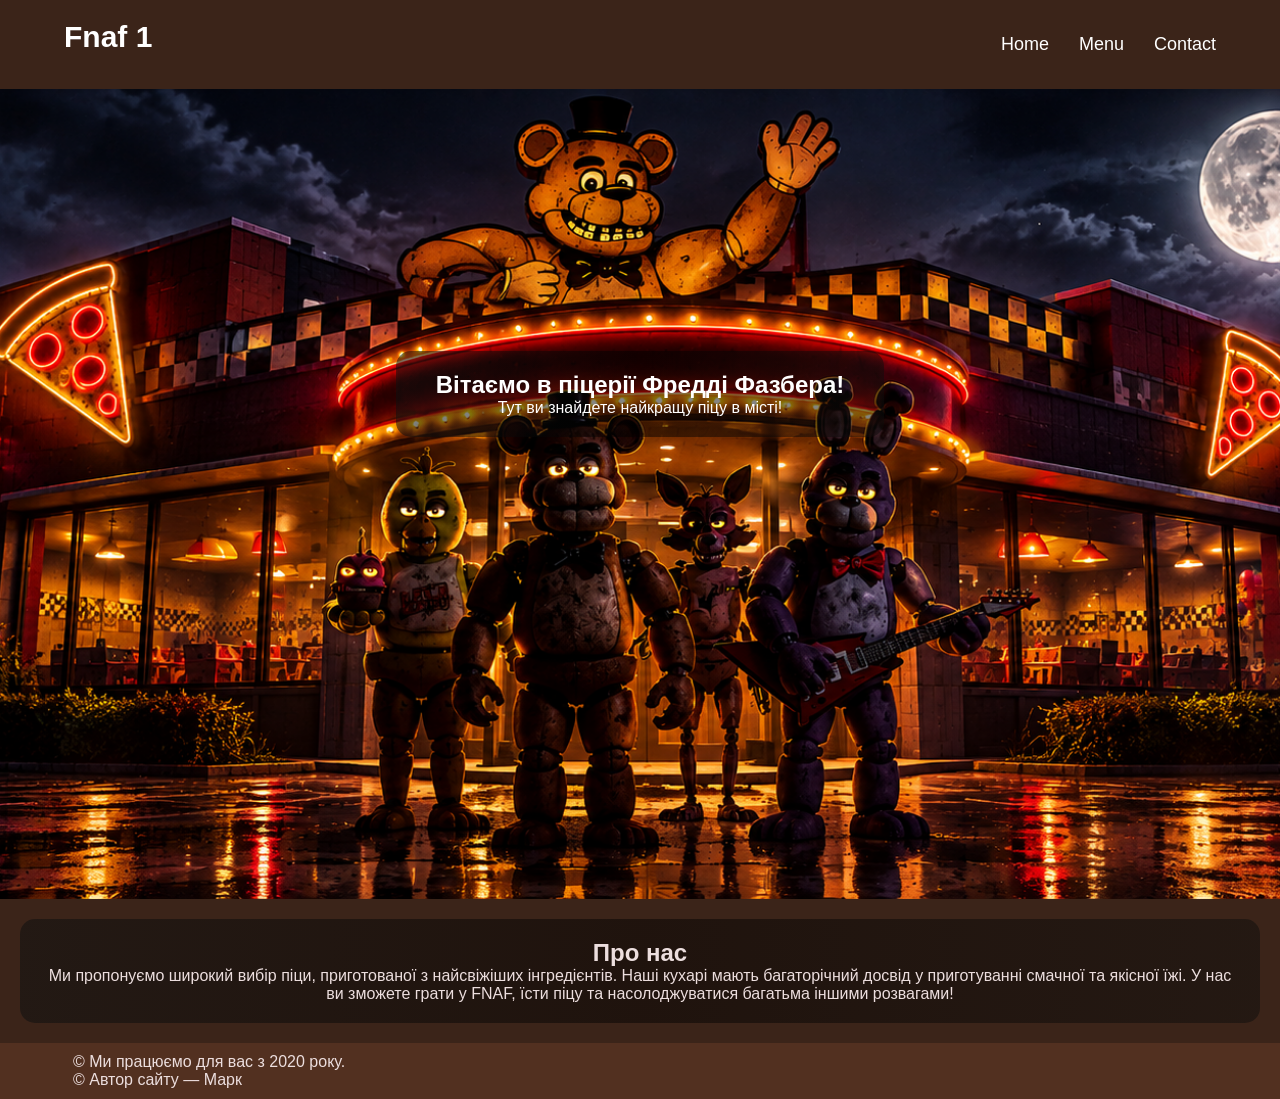
<file: index.html>
<!DOCTYPE html>
<html lang="uk">
<head>
    <meta charset="UTF-8">
    <meta name="viewport" content="width=device-width, initial-scale=1.0">
    <title>FNAF 1</title>
    <link rel="stylesheet" href="style.css">
</head>
<body>
    <header>
        <div class="container">
            <h1>Fnaf 1</h1>
            <nav>
                <ul>
                    <li><a href="index.html">Home</a></li>
                    <li><a href="about.html">Menu</a></li>
                    <li><a href="contact.html">Contact</a></li>
                </ul>
            </nav>
        </div>
    </header>

    <main>
        <div class="hero">
            <div class="container1">
                <h2>Вітаємо в піцерії Фредді Фазбера!</h2>
                <p>Тут ви знайдете найкращу піцу в місті!</p>
            </div>
        </div>

        <div class="container2">
            <section class="about">
                <h2>Про нас</h2>
                <p>Ми пропонуємо широкий вибір піци, приготованої з найсвіжіших інгредієнтів. Наші кухарі мають багаторічний досвід у приготуванні смачної та якісної їжі.
        У нас ви зможете грати у FNAF, їсти піцу та насолоджуватися багатьма іншими розвагами!</p>
           </section>
        </div>
    </main>

    <footer>
        <div class="container">
            <p>© Ми працюємо для вас з 2020 року.</p>
            <p>© Автор сайту — Марк</p>
        </div>
    </footer>
</body>
</html>
</file>
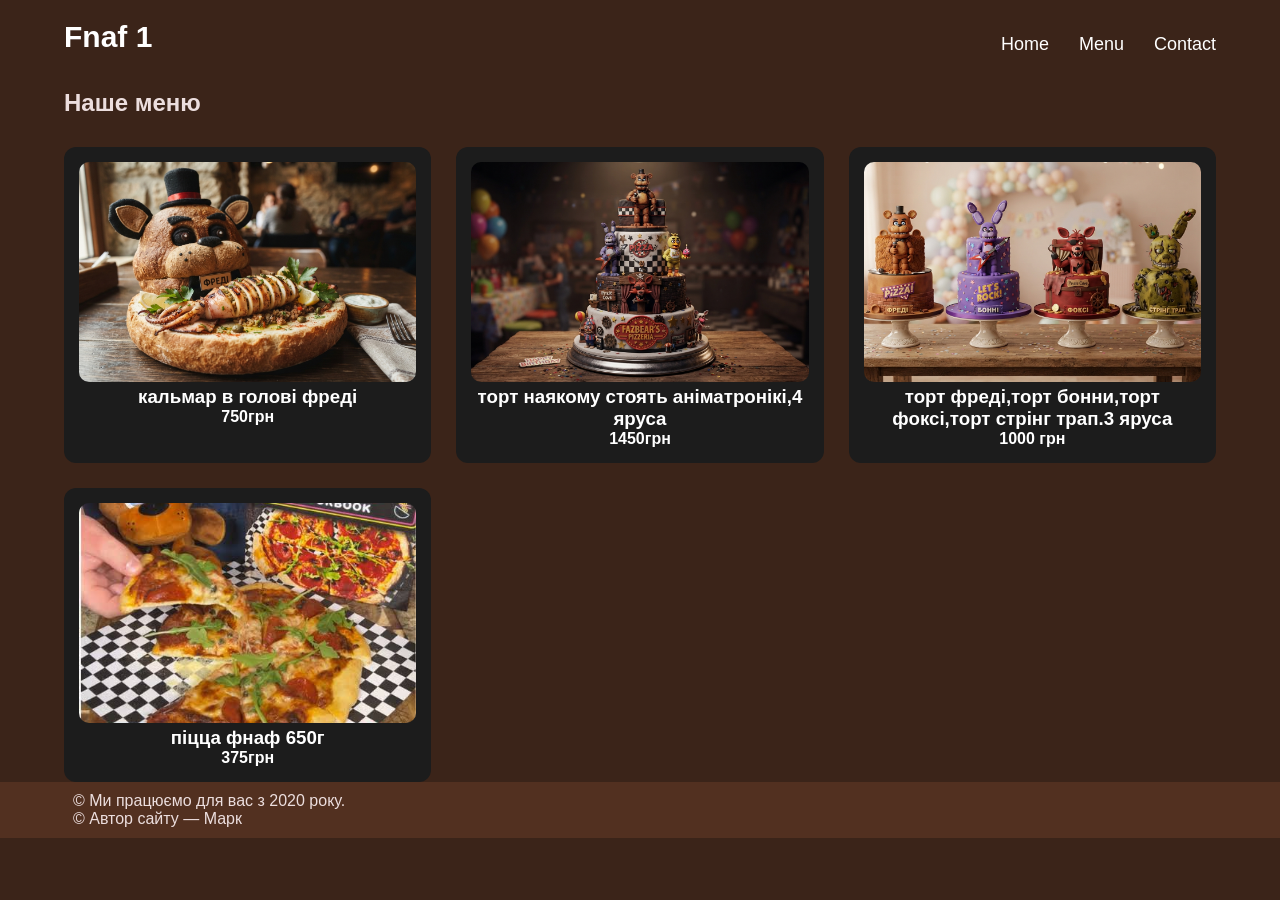
<file: about.html>
<!DOCTYPE html>
<html lang="uk">
<head>
    <meta charset="UTF-8">
    <meta name="viewport" content="width=device-width, initial-scale=1.0">
    <title>FNAF 1</title>
    <link rel="stylesheet" href="style.css">
</head>
<body>
    <header>
        <div class="container">
            <h1>Fnaf 1</h1>
            <nav>
                <ul>
                    <li><a href="index.html">Home</a></li>
                    <li><a href="about.html">Menu</a></li>
                    <li><a href="contact.html">Contact</a></li>
                </ul>
            </nav>
        </div>
    </header>

    <main>
   

<section class="container">

    <h2>Наше меню</h2>

    <div class="features">

        <div class="feature">
            <img src="img/Gemini_Generated_Image_lgmmcflgmmcflgmm.jpg" alt="" class="food-img">
            <h3>кальмар в голові фреді</h3>
      
            <p><b> 750грн</b></p>
        </div>

        <div class="feature">
            <img src="img/tort.jpg" alt="" class="food-img">
            <h3>торт наякому стоять аніматронікі,4 яруса</h3>
      
            <p><b> 1450грн</b></p>
        </div>

        <div class="feature">
            <img src="img/торти2.jpg" alt="" class="food-img">
            <h3>торт фреді,торт бонни,торт фоксі,торт стрінг трап.3 яруса</h3>
           
            <p><b>1000 грн</b></p>
        </div>

        <div class="feature">
            <img src="img/images (1).jpg" alt="" class="food-img">
            <h3>піцца фнаф 650г</h3>
         
            <p><b> 375грн</b></p>
        </div>

    </div>

</section>



     

    </main>

    <footer>
        <div class="container">
            <p>© Ми працюємо для вас з 2020 року.</p>
            <p>© Автор сайту — Марк</p>
        </div>
    </footer>
</body>
</html>
</file>
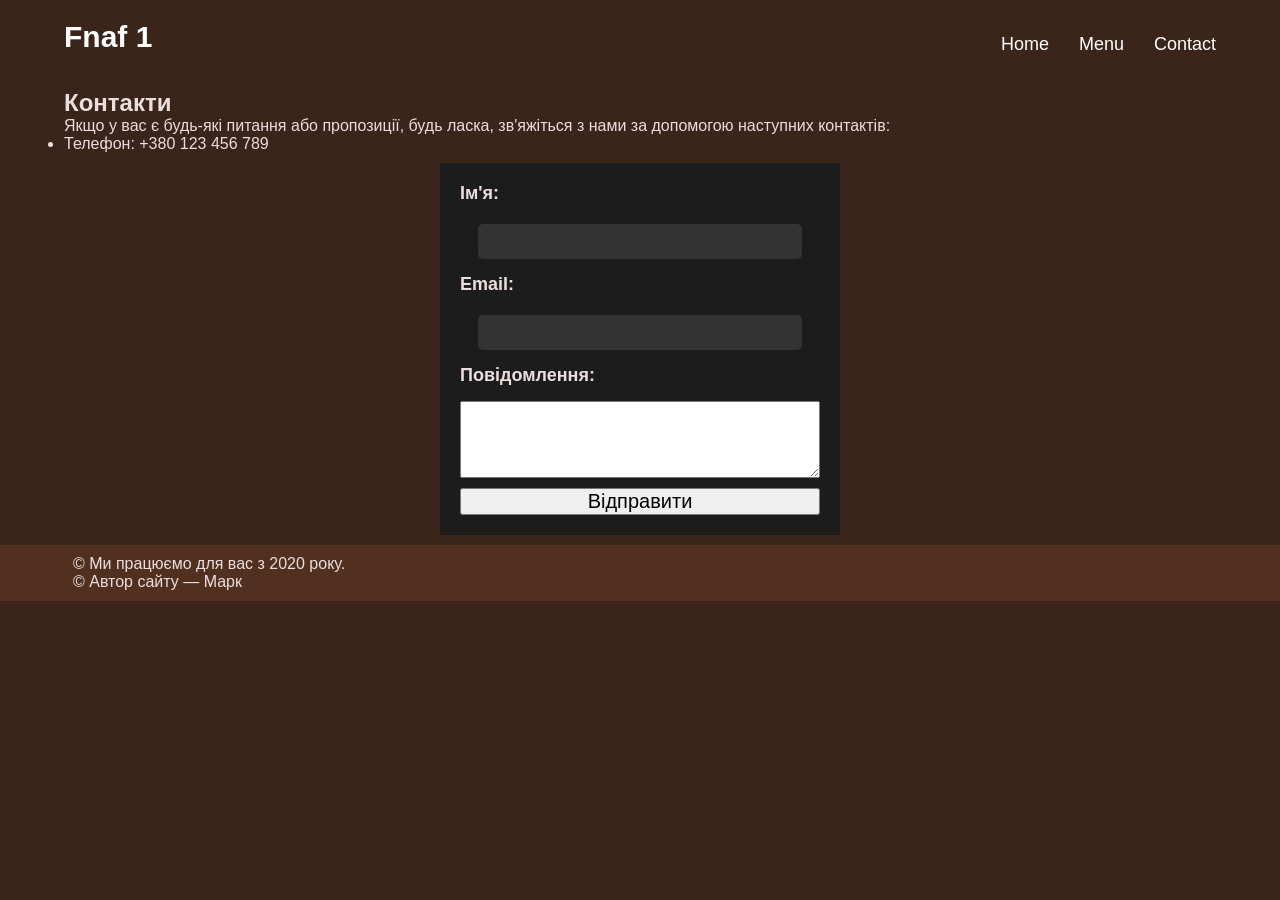
<file: contact.html>
<!DOCTYPE html>
<html lang="uk">
<head>
    <meta charset="UTF-8">
    <meta name="viewport" content="width=device-width, initial-scale=1.0">
    <title>FNAF 1</title>
    <link rel="stylesheet" href="style.css">
</head>
<body>
    <header>
        <div class="container">
            <h1>Fnaf 1</h1>
            <nav>
                <ul>
                    <li><a href="index.html">Home</a></li>
                    <li><a href="about.html">Menu</a></li>
                    <li><a href="contact.html">Contact</a></li>
                </ul>
            </nav>
        </div>
    </header>

    <main>
        <section class="container">
            <h2>Контакти</h2>
            <p>Якщо у вас є будь-які питання або пропозиції, будь ласка, зв'яжіться з нами за допомогою наступних контактів:</p>
            <ul>
                <li>Телефон: +380 123 456 789</li>
            </ul>
            <form>
                <label for="name">Ім'я:</label>
                <input type="text" id="name" name="name" required>

                <label for="email">Email:</label>
                <input type="email" id="email" name="email" required>

                <label for="message">Повідомлення:</label>
                <textarea id="message" name="message" rows="5" required></textarea>

                <button type="submit">Відправити</button>
            </form>
        </section>
    </main>

    <footer>
        <div class="container">
            <p>© Ми працюємо для вас з 2020 року.</p>
            <p>© Автор сайту — Марк</p>
        </div>
    </footer>
</body>
</html>
</file>
<file: style.css>
* {
    margin: 0;
    padding: 0;
    box-sizing: border-box;
}

body {
    font-family: Arial, sans-serif;
 background-color: #3b2419;
    color: #ecdede;
}
header {
    background-color: #3b2419;
    color: white;
    padding: 20px 0;
}

header .container {
    display: flex;
    justify-content: space-between;
    align-items: center;
}

header h1 {
    font-size: 30px;
}

nav ul {
    display: flex;
    gap: 30px;
    list-style: none;
}

nav a {
    color: white;
    text-decoration: none;
    font-size: 18px;
    transition: 0.3s;
}

nav a:hover {
    color: #ff4545;
}

.container {
    width: 90%;
    margin: 0 auto;
}

header h1 {
    text-align: center;
    margin-bottom: 15px;
}
.hero {
    background: url(img/hero.png) no-repeat center/cover;
    height: 90vh;
    display: flex;
    flex-direction: column;
    justify-content: center; /* По вертикалі */
    align-items: center; /* По горизонталі */
    text-align: center;
}

.container1 {
    color: white;
    display: flex;
    flex-direction: column;
    align-items: center;
    text-align: center;

    width: fit-content;
    padding: 20px 40px;
    transform: translateY(-100px);

    background: linear-gradient(
        90deg,
        rgba(13, 15, 15, 0.53),
        rgba(0, 0, 0, 0.47),
        rgba(13, 13, 12, 0.5)
    );
    border-radius: 15px;
}

.container2 {
    text-align: center;
    margin: 20px;
    padding: 20px;
        background: linear-gradient(
        90deg,
        rgba(13, 15, 15, 0.53),
        rgba(0, 0, 0, 0.47),
        rgba(13, 13, 12, 0.5)
    );
    border-radius: 15px;
}
footer{
    background-color: #523020;
    display: flex;
    padding: 10px;
    flex-direction: row;
}

.features {
    display: grid;
    grid-template-columns: repeat(3, 1fr);
    gap: 25px;
    margin-top: 30px;
}

.feature {
    background: #1c1c1c;
    color: white;
    padding: 15px;
    border-radius: 12px;
    text-align: center;
}

.food-img {
    width: 100%;
    height: 220px;
    object-fit: cover;
    border-radius: 10px;
}
form{
    display: flex;
    flex-direction: column;
    gap: 10px;
    margin: 10px auto;
    width: 400px;
    background-color: #1c1c1c;
    padding: 20px;
}
label{
    font-size: 18px;
    font-weight: bold;
    margin-bottom: 5px;
}
input{
    padding: 10px;
    border: none;
    border-radius: 5px;
    background-color: #333;
    color: white;
    width: 90%;
    margin: 5px auto;
}
button{
    font-size: 20px;
    
}
</file>
